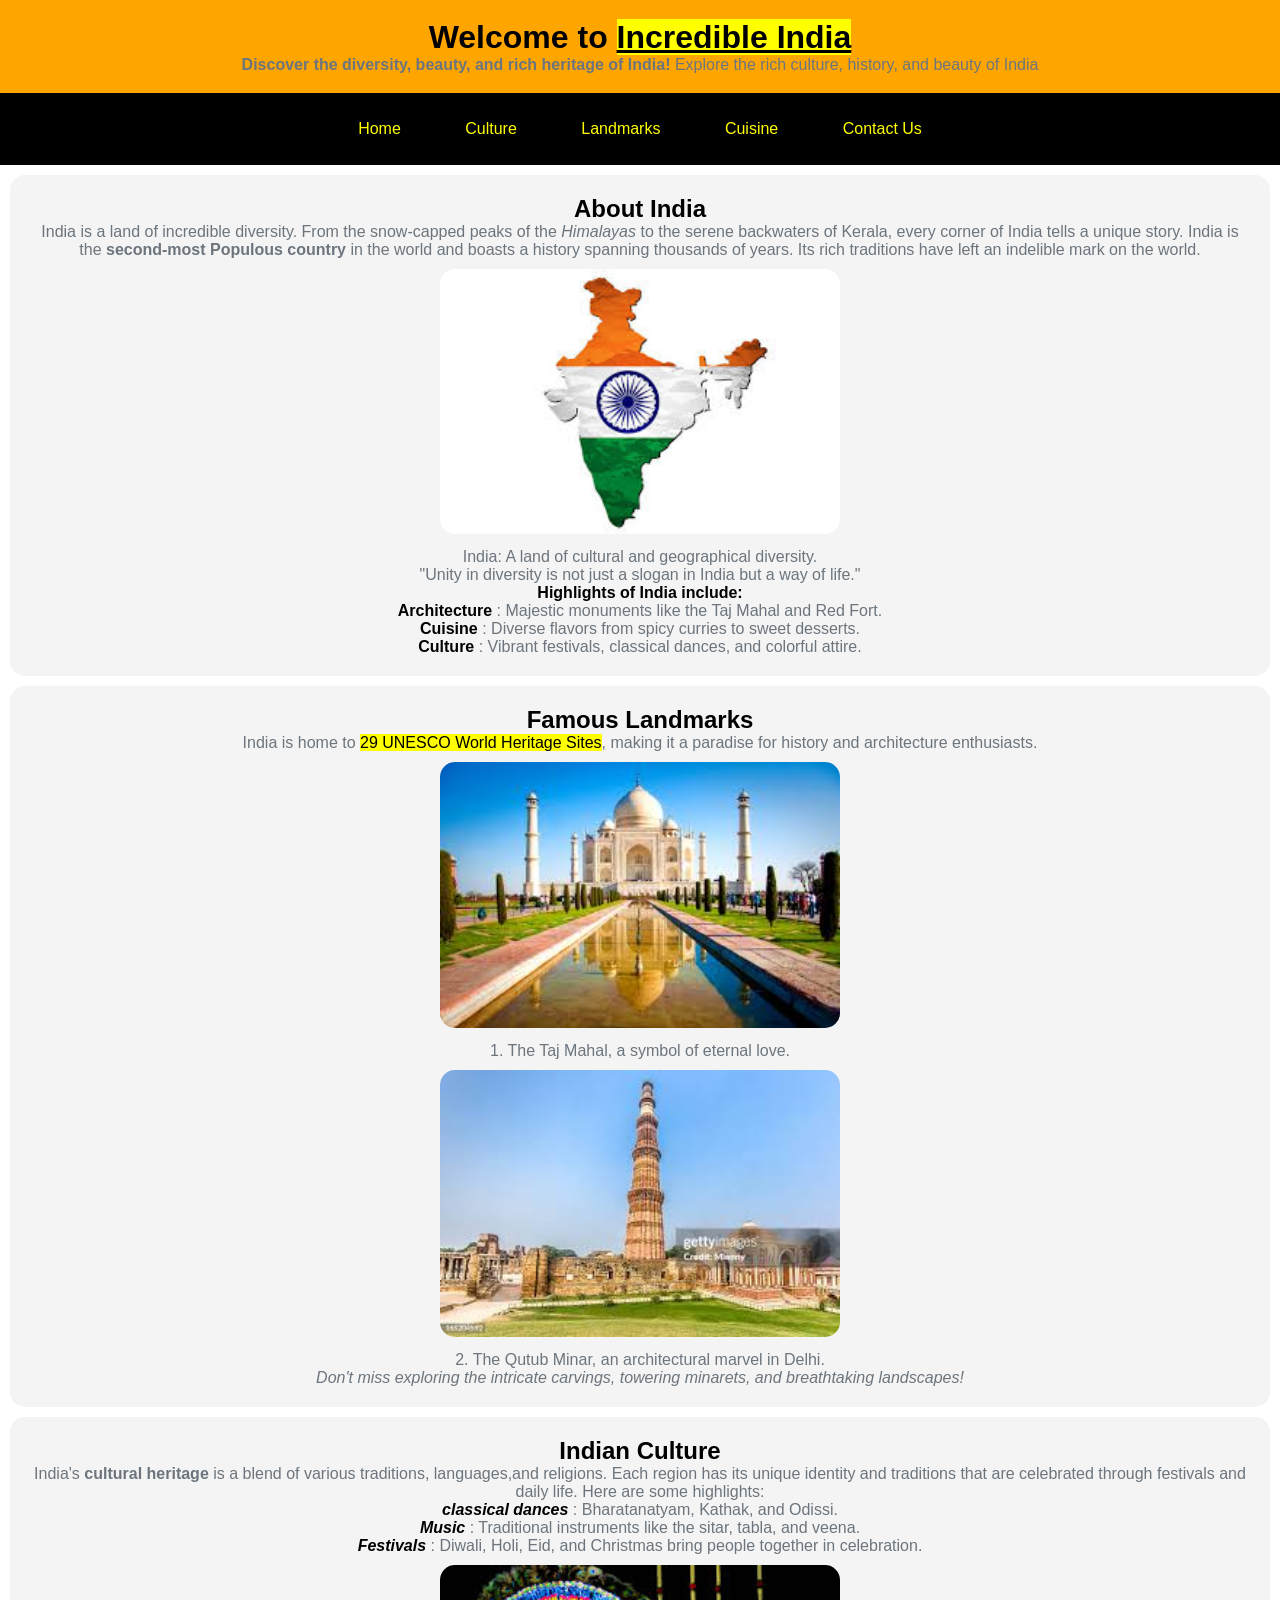
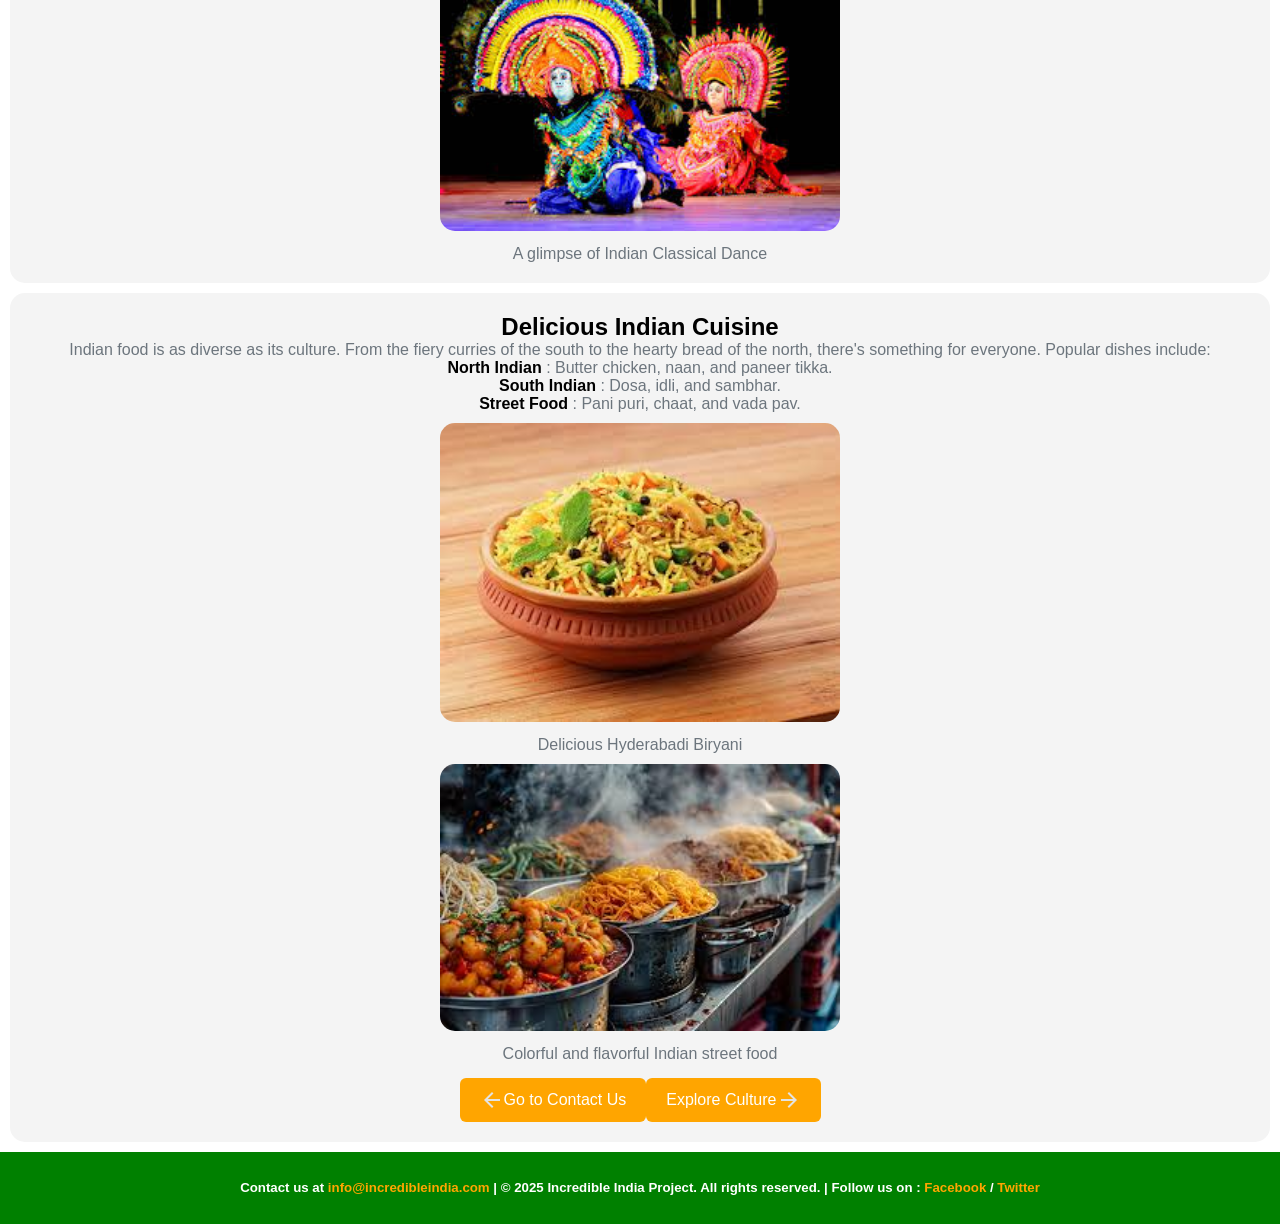
<file: index.html>
<!DOCTYPE html>
<html lang="en">

<head>
    <meta charset="UTF-8">
    <meta name="author" content="Vala Prashant">
    <meta name="viewport" content="width=device-width, initial-scale=1.0">
    <title>Incredible India</title>
    <link rel="stylesheet" href="index.css">
</head>

<body>
    <div class="container">
        <div class="header">
            <h1>Welcome to <u><mark>Incredible India</mark></u></h1>
            <p><b>Discover the diversity, beauty, and rich heritage of India!</b> Explore the rich culture, history, and
                beauty of India</p>
        </div>

        <div class="navigation-bar">
            <ul class="navigation-links">
                <li><a href="index.html">Home</a></li>
                <li><a href="Culture.html">Culture</a></li>
                <li><a href="Landmarks.html">Landmarks</a></li>
                <li><a href="Cuisine.html">Cuisine</a></li>
                <li><a href="ContackUs.html">Contact Us</a></li>
            </ul>
        </div>

        <div class="main-content">

            <div class="About-india">
                <h2>About India</h2>
                <p>India is a land of incredible diversity. From the snow-capped peaks of the <i>Himalayas</i> to the
                    serene backwaters of Kerala, every corner of India tells a unique story. India is the <b>second-most
                        Populous country</b> in the world and boasts a history spanning thousands of years. Its rich
                    traditions
                    have left an indelible mark on the world.</p>
                <div class="indian-map">
                    <img src="assets/images/india_map.jpg" alt="India Map">
                    <p>India: A land of cultural and geographical diversity.</p>
                    <p>"Unity in diversity is not just a slogan in India but a way of life."</p>
                </div>
                <div class="highlights">
                    <h4>Highlights of India include:</h4>
                    <ul>
                        <li><b>Architecture</b> : Majestic monuments like the Taj Mahal and Red Fort.</li>
                        <li><b>Cuisine</b> : Diverse flavors from spicy curries to sweet desserts.</li>
                        <li><b>Culture</b> : Vibrant festivals, classical dances, and colorful attire.</li>
                    </ul>
                </div>
            </div>


            <div class="famous-landmarks">
                <h2>Famous Landmarks</h2>
                <p>India is home to <mark>29 UNESCO World Heritage Sites</mark>, making it a paradise for history and
                    architecture enthusiasts.</p>
                <div class="taj-mahal">
                    <img src="assets/images/tajmahal.jpg" alt="Taj Mahal">
                    <p>1. The Taj Mahal, a symbol of eternal love.</p>
                </div>
                <div class="qutub-minar">
                    <img src="assets/images/qutubminar.jpg" alt="Qutub Minar">
                    <p>2. The Qutub Minar, an architectural marvel in Delhi.</p>
                </div>
                <p><i>Don't miss exploring the intricate carvings, towering minarets, and breathtaking landscapes!</i>
                </p>
            </div>

            <div class="Indian-Culture">
                <h2>Indian Culture</h2>
                <p>India's <b>cultural heritage</b> is a blend of various traditions, languages,and religions. Each
                    region has
                    its unique identity and traditions that are celebrated through festivals and daily life. Here are
                    some highlights:</p>
                <ul>
                    <li><i><b>classical dances</b></i> : Bharatanatyam, Kathak, and Odissi.</li>
                    <li><i><b>Music</b></i> : Traditional instruments like the sitar, tabla, and veena.</li>
                    <li><i><b>Festivals</b></i> : Diwali, Holi, Eid, and Christmas bring people together in celebration.</li>
                    </ul>
                    <div class="indian-dance">
                    <img src="assets/images/dance.jpg" alt="Indian classical Dance">
                    <p>A glimpse of Indian Classical Dance</p>
                    </div>
            </div>

            <div class="delicious-indian-cuisine">
                <h2>Delicious Indian Cuisine</h2>
                <p>Indian food is as diverse as its culture. From the fiery curries of the south to the hearty bread of
                    the north, there's something for everyone. Popular dishes include: </p>
                <ul>
                    <li><b>North Indian</b> : Butter chicken, naan, and paneer tikka.</li>
                    <li><b>South Indian</b> : Dosa, idli, and sambhar.</li>
                    <li><b>Street Food</b> : Pani puri, chaat, and vada pav.</li>
                </ul>
                <div class="biryani">
                    <img src="assets/images/biryani.jpg" alt="Hyderabadi Biryani">
                    <p>Delicious Hyderabadi Biryani</p>
                </div>
                <div class="Street-Food">
                    <img src="assets/images/street_food.jpg" alt="Indian Street Food">
                    <p>Colorful and flavorful Indian street food</p>
                </div>
                <div class="button">
                    <a href="ContackUs.html" class="btn">
                        <svg xmlns="http://www.w3.org/2000/svg" viewBox="0 -960 960 960">
                            <path d="m313-440 224 224-57 56-320-320 320-320 57 56-224 224h487v80H313Z" />
                        </svg>
                        Go to Contact Us
                    </a>

                    <a href="Culture.html" class="btn">
                        Explore Culture
                        <svg xmlns="http://www.w3.org/2000/svg" viewBox="0 -960 960 960">
                            <path d="M647-440H160v-80h487L423-744l57-56 320 320-320 320-57-56 224-224Z" />
                        </svg>
                    </a>
                </div>

            </div>
        </div>

        <div class="footer">
            <h5>Contact us at <a href="mailto:info@incredibleindia.com">info@incredibleindia.com</a> | © 2025 Incredible India Project. All rights
                reserved. | Follow us on : <a href="https://www.facebook.com/" rel="noopener">Facebook</a> / <a href="https://twitter.com/" rel="noopener">Twitter</a></h5>
        </div>

    </div>
</body>

</html>
</file>
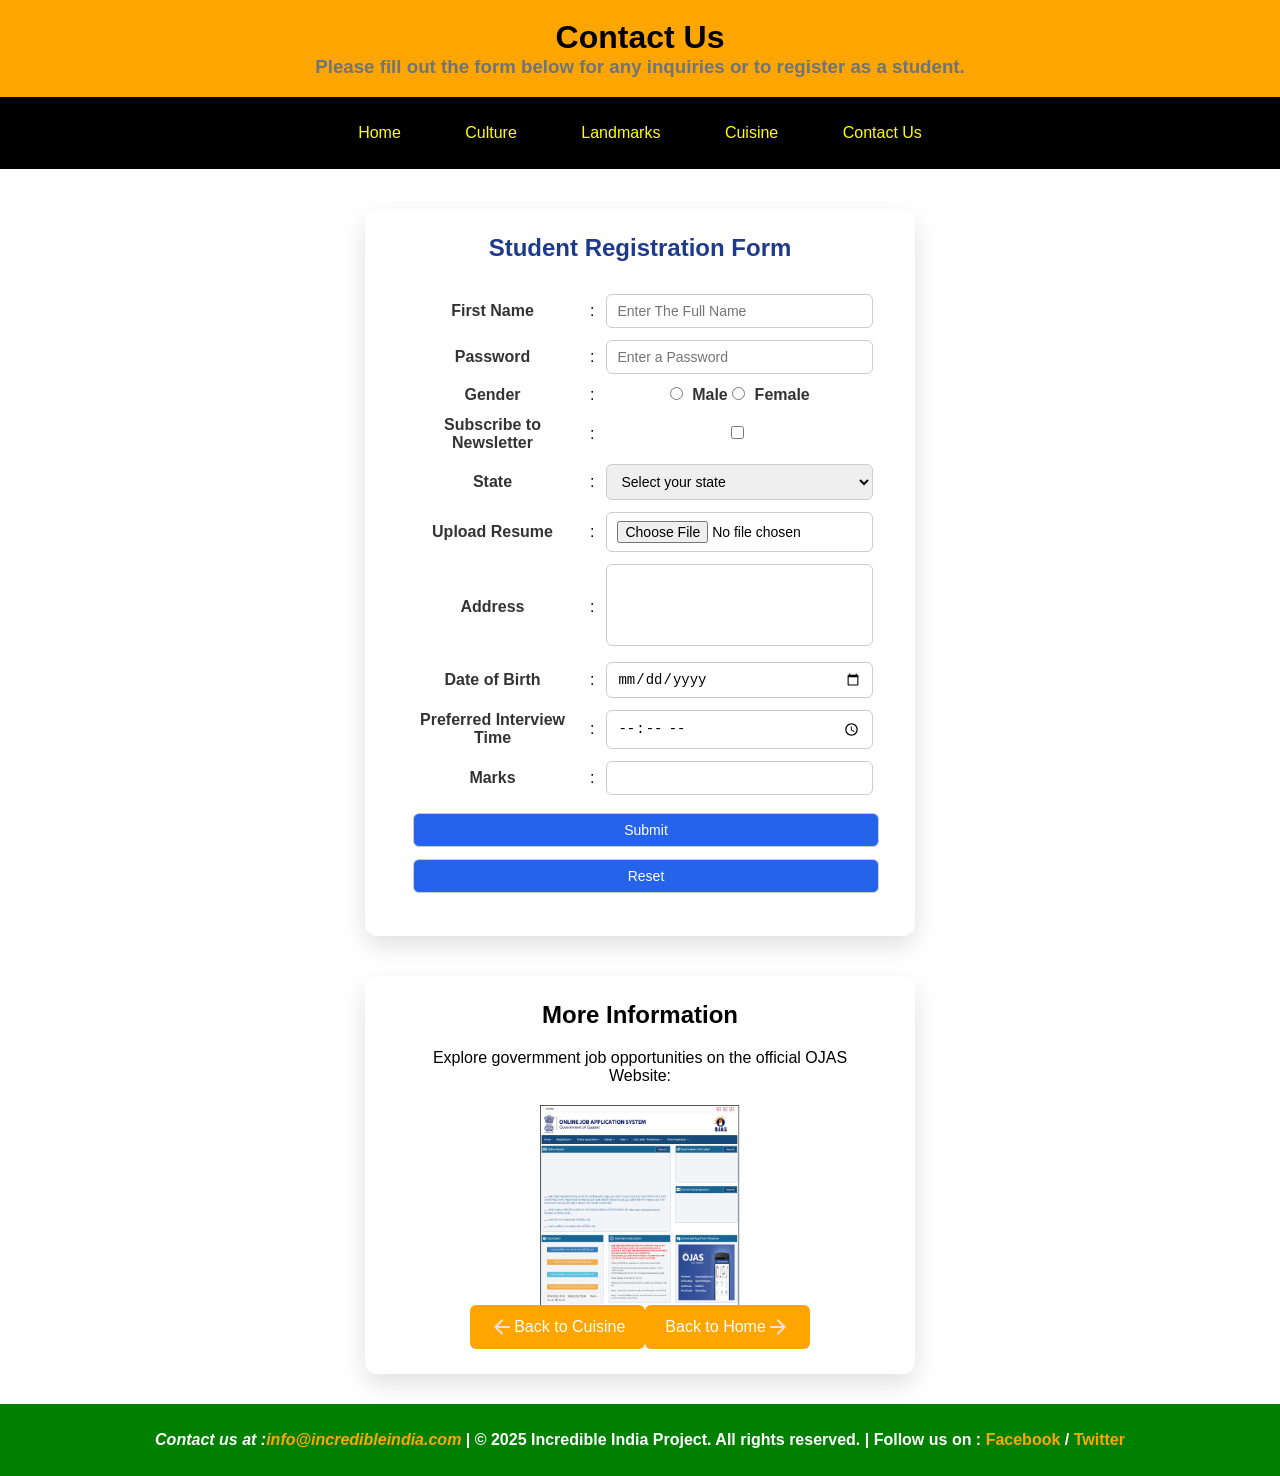
<file: ContackUs.html>
<!DOCTYPE html>
<html lang="en">

<head>
    <meta charset="UTF-8">
    <meta name="author" content="Vala Prashant">
    <meta name="viewport" content="width=device-width, initial-scale=1.0">
    <title>Student Registration Form</title>
    <link rel="stylesheet" href="ContackUs.css">
</head>

<body>
    <div class="container">

        <div class="header">
            <h1>Contact Us</h1>
            <h3>Please fill out the form below for any inquiries or to register as a student.</h3>
        </div>

        <div class="navigation-bar">
            <ul class="navigation-links">
                <li><a href="index.html">Home</a></li>
                <li><a href="Culture.html">Culture</a></li>
                <li><a href="Landmarks.html">Landmarks</a></li>
                <li><a href="Cuisine.html">Cuisine</a></li>
                <li><a href="ContackUs.html">Contact Us</a></li>
            </ul>
        </div>

        <div class="main-contente">

            <div class="student-registration">
                <h2>Student Registration Form</h2>
                <form action="ContackUs.html" method="post" enctype="multipart/form-data">
                    <table>
                        <tr>
                            <td>
                                <label for="first-name">First Name</label>
                            </td>
                            <td>:</td>
                            <td><input id="first-name" type="text" name="first_name" placeholder="Enter The Full Name" required></td>
                        </tr>
                        <tr>
                            <td>
                                <label for="password">Password</label>
                            </td>
                            <td>:</td>
                            <td><input id="password" type="password" name="password" placeholder="Enter a Password" required></td>
                        </tr>
                        <tr>
                            <td>
                                <span>Gender</span>
                            </td>
                            <td>:</td>
                            <td>
                                <label><input type="radio" name="gender" value="Male"> Male</label>
                                <label><input type="radio" name="gender" value="Female"> Female</label>
                            </td>
                        </tr>
                        <tr>
                            <td>
                                <label for="subscribe">Subscribe to Newsletter</label>
                            </td>
                            <td>:</td>
                            <td><input id="subscribe" type="checkbox" name="Subscribe"></td>
                        </tr>
                        <tr>
                            <td>
                                <label for="state">State</label>
                            </td>
                            <td>:</td>
                            <td>
                                <select name="state" id="state">
                                    <option value="">Select your state</option>
                                    <option value="Gujarat">Gujarat</option>
                                    <option value="Maharashtra">Maharashtra</option>
                                    <option value="Rajasthan">Rajasthan</option>
                                    <option value="Punjab">Punjab</option>
                                    <option value="Kerala">Kerala</option>
                                </select>
                            </td>
                        </tr>
                        <tr>
                            <td>
                                <label for="resume">Upload Resume</label>
                            </td>
                            <td>:</td>
                            <td><input id="resume" type="file" name="resume"></td>
                        </tr>
                        <tr>
                            <td>
                                <label for="address">Address</label>
                            </td>
                            <td>:</td>
                            <td>

                                <textarea id="address" name="address" rows="4"></textarea>

                            </td>
                        </tr>
                        <tr>
                            <td>
                                <label for="dob">Date of Birth</label>
                            </td>
                            <td>:</td>
                            <td><input id="dob" type="date" name="dob"></td>
                        </tr>
                        <tr>
                            <td>
                                <label for="interview-time">Preferred Interview Time</label>
                            </td>
                            <td>:</td>
                            <td><input id="interview-time" type="time" name="time"></td>
                        </tr>
                        <tr>
                            <td>
                                <label for="marks">Marks</label>
                            </td>
                            <td>:</td>
                            <td><input id="marks" type="number" name="marks" min="0" max="100"></td>
                        </tr>
                        <tr>
                            <td colspan="3">
                                <input type="submit" value="Submit" class="bettan">
                                <input type="reset" value="Reset" class="bettan">
                            </td>
                        </tr>
                    </table>
                </form>
            </div>

            <div class="more-information">
                <h2>More Information</h2>
                <p> Explore govermment job opportunities on the official OJAS Website:</p>
                <div class="scroll">
                    <img class="OJASWebsitePhoto" src="assets/images/webphoto.png" alt="OJAS Website" style="width: 200px;">
                </div>
                <div class="button">
                    <a href="Cuisine.html" class="btn">
                        <svg xmlns="http://www.w3.org/2000/svg" viewBox="0 -960 960 960">
                            <path d="m313-440 224 224-57 56-320-320 320-320 57 56-224 224h487v80H313Z" />
                        </svg>
                        Back to Cuisine
                    </a>

                    <a href="index.html" class="btn">
                        Back to Home
                        <svg xmlns="http://www.w3.org/2000/svg" viewBox="0 -960 960 960">
                            <path d="M647-440H160v-80h487L423-744l57-56 320 320-320 320-57-56 224-224Z" />
                        </svg>
                    </a>
                </div>
            </div>

        </div>

        <div class="footer">
            <p><i>Contact us at :<a href="mailto:info@incredibleindia.com">info@incredibleindia.com</a></i> | © 2025
                Incredible India Project. All rights reserved. | Follow us on : <a href="https://www.facebook.com/" rel="noopener">Facebook</a> / <a
                    href="https://twitter.com/" rel="noopener">Twitter</a></p>
        </div>

    </div>
</body>

</html>
</file>
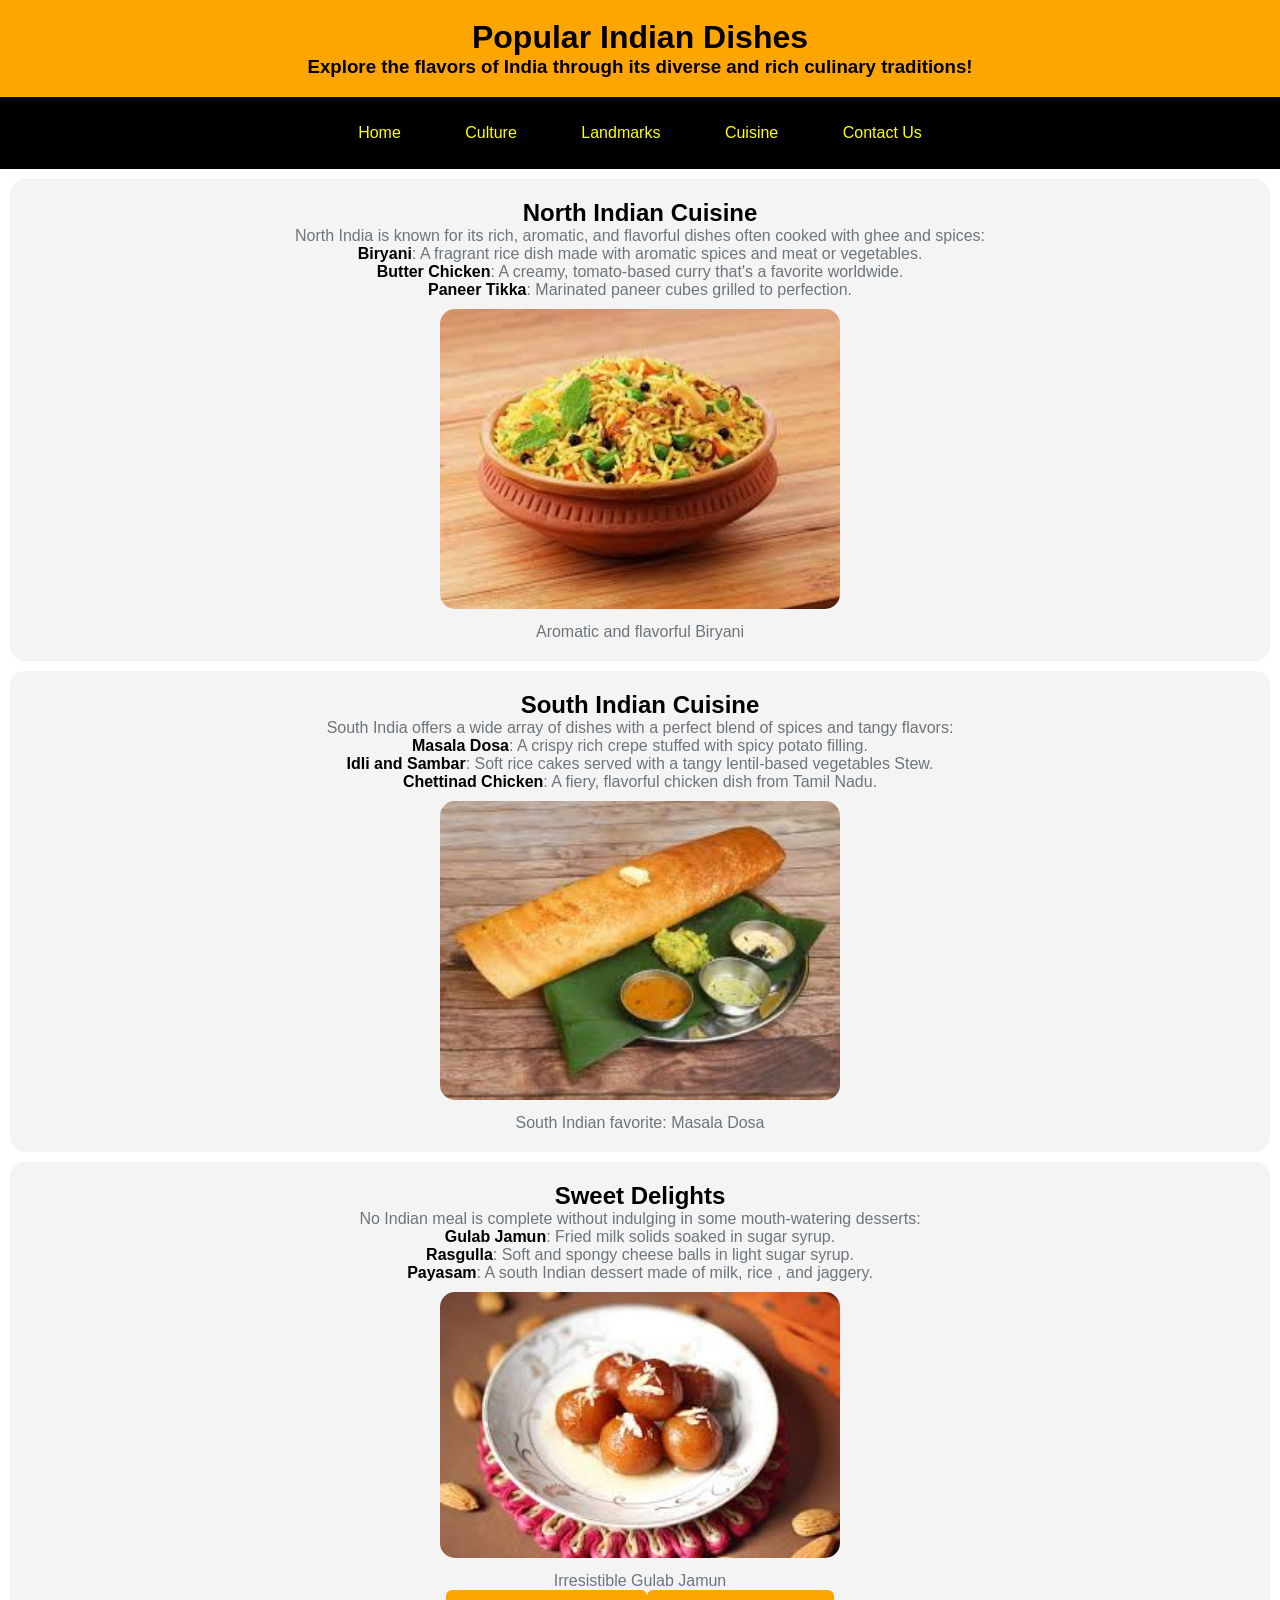
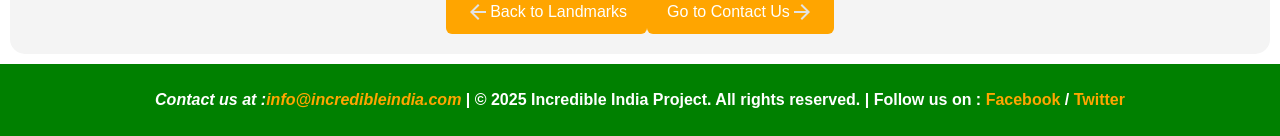
<file: Cuisine.html>
<!DOCTYPE html>
<html lang="en">

<head>
    <meta charset="UTF-8">
    <meta name="author" content="Vala Prashant">
    <meta name="viewport" content="width=device-width, initial-scale=1.0">
    <title>Popular Indian Dishes</title>
    <link rel="stylesheet" href="Cuisine.css">
</head>

<body>
    <div class="container">

        <div class="header">
            <h1>Popular Indian Dishes</h1>
            <h3>Explore the flavors of India through its diverse and rich culinary traditions!</h3>
        </div>

        <div class="navigation-bar">
            <ul class="navigation-links">
                <li><a href="index.html">Home</a></li>
                <li><a href="Culture.html">Culture</a></li>
                <li><a href="Landmarks.html">Landmarks</a></li>
                <li><a href="Cuisine.html">Cuisine</a></li>
                <li><a href="ContackUs.html">Contact Us</a></li>
            </ul>
        </div>

        <div class="north-indian">
            <h2>North Indian Cuisine</h2>
            <p>North India is known for its rich, aromatic, and flavorful dishes often cooked with ghee and spices: </p>
            <ul>
                <li><b>Biryani</b>: A fragrant rice dish made with aromatic spices and meat or vegetables.</li>
                <li><b>Butter Chicken</b>: A creamy, tomato-based curry that's a favorite worldwide.</li>
                <li><b>Paneer Tikka</b>: Marinated paneer cubes grilled to perfection.</li>
            </ul>
            <div class="biryani">
                <img src="assets/images/biryani.jpg" alt="Biryani">
                <p>Aromatic and flavorful Biryani</p>
            </div>
        </div>

        <div class="south-indian">
            <h2>South Indian Cuisine</h2>
            <p>South India offers a wide array of dishes with a perfect blend of spices and tangy flavors:</p>
            <ul>
                <li><b>Masala Dosa</b>: A crispy rich crepe stuffed with spicy potato filling.</li>
                <li><b>Idli and Sambar</b>: Soft rice cakes served with a tangy lentil-based vegetables Stew.</li>
                <li><b>Chettinad Chicken</b>: A fiery, flavorful chicken dish from Tamil Nadu.</li>
            </ul>
            <div class="masala-dosa">
                <img src="assets/images/dosa.jpg" alt="Masala Dosa">
                <p>South Indian favorite: Masala Dosa</p>
            </div>
        </div>

        <div class="sweet-delights">
            <h2>Sweet Delights</h2>
            <p>No Indian meal is complete without indulging in some mouth-watering desserts:</p>
            <ul>
                <li><b>Gulab Jamun</b>: Fried milk solids soaked in sugar syrup.</li>
                <li><b>Rasgulla</b>: Soft and spongy cheese balls in light sugar syrup.</li>
                <li><b>Payasam</b>: A south Indian dessert made of milk, rice , and jaggery.</li>
            </ul>
            <div class="gulab-jamun">
                <img src="assets/images/gulab_jamun.jpg" alt="Gulab Jamun">
                <p>Irresistible Gulab Jamun</p>
            </div>
            <div class="button">
                <a href="Landmarks.html" class="btn">
                    <svg xmlns="http://www.w3.org/2000/svg" viewBox="0 -960 960 960">
                        <path d="m313-440 224 224-57 56-320-320 320-320 57 56-224 224h487v80H313Z" />
                    </svg>
                    Back to Landmarks
                </a>

                <a href="ContackUs.html" class="btn">
                    Go to Contact Us
                    <svg xmlns="http://www.w3.org/2000/svg" viewBox="0 -960 960 960">
                        <path d="M647-440H160v-80h487L423-744l57-56 320 320-320 320-57-56 224-224Z" />
                    </svg>
                </a>
            </div>
        </div>

        <div class="footer">
            <p><i>Contact us at :<a href="mailto:info@incredibleindia.com">info@incredibleindia.com</a></i> | © 2025 Incredible India Project. All
                rights reserved. | Follow us on : <a href="https://www.facebook.com/" rel="noopener">Facebook</a> / <a href="https://twitter.com/" rel="noopener">Twitter</a></p>
        </div>

    </div>
</body>

</html>
</file>
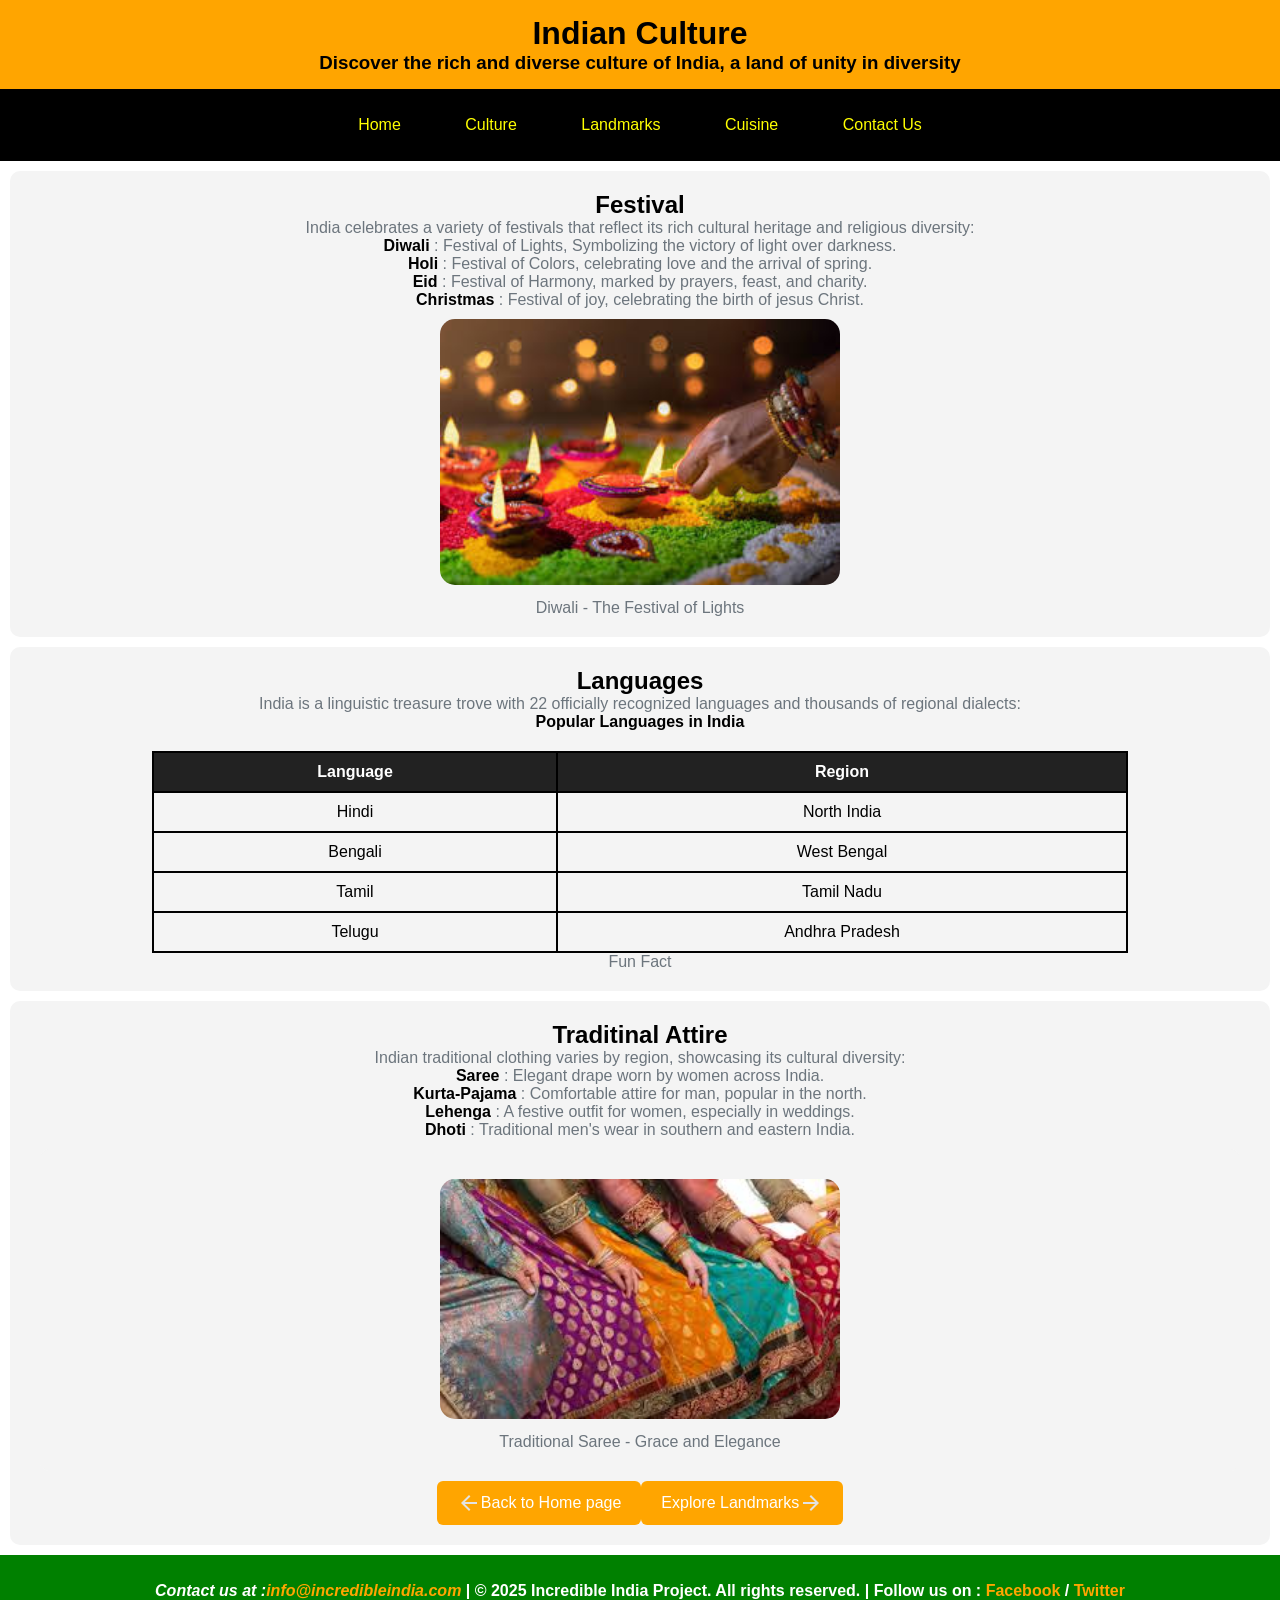
<file: Culture.html>
<!DOCTYPE html>
<html lang="en">

<head>
    <meta charset="UTF-8">
    <meta name="author" content="Vala Prashant">
    <meta name="viewport" content="width=device-width, initial-scale=1.0">
    <title>Indian Culture</title>
    <link rel="stylesheet" href="Culture.css">
</head>

<body>
    <div class="container">
        <div class="header">
            <h1>Indian Culture</h1>
            <h3>Discover the rich and diverse culture of India, a land of unity in diversity</h3>
        </div>

        <div class="navigation-bar">
            <ul class="navigation-links">
                <li><a href="index.html">Home</a></li>
                <li><a href="Culture.html">Culture</a></li>
                <li><a href="Landmarks.html">Landmarks</a></li>
                <li><a href="Cuisine.html">Cuisine</a></li>
                <li><a href="ContackUs.html">Contact Us</a></li>
            </ul>
        </div>

        <div class="main-content">

            <div class="festivals-celebrations">
                <h2>Festival</h2>
                <p>India celebrates a variety of festivals that reflect its rich cultural heritage and religious
                    diversity:</p>
                <ul>
                    <li><b>Diwali</b> : Festival of Lights, Symbolizing the victory of light over darkness.</li>
                    <li><b>Holi</b> : Festival of Colors, celebrating love and the arrival of spring.</li>
                    <li><b>Eid</b> : Festival of Harmony, marked by prayers, feast, and charity.</li>
                    <li><b>Christmas</b> : Festival of joy, celebrating the birth of jesus Christ.</li>
                </ul>
                <div class="diwali">
                    <img src="assets/images/diwali.jpg" alt="Diwali">
                    <p>Diwali - The Festival of Lights</p>
                </div>
            </div>

            <div class="languages-spoken">
                <h2>Languages</h2>
                <p>India is a linguistic treasure trove with 22 officially recognized languages and thousands of
                    regional dialects:</p>
                    <h4>Popular Languages in India</h4>
                <table>
                    <tr>
                        <th>Language</th>
                        <th>Region</th>
                    </tr>
                    <tr>
                        <td>Hindi</td>
                        <td>North India</td>
                    </tr>
                    <tr>
                        <td>Bengali</td>
                        <td>West Bengal</td>
                    </tr>
                    <tr>
                        <td>Tamil</td>
                        <td>Tamil Nadu</td>
                    </tr>
                    <tr>
                        <td>Telugu</td>
                        <td>Andhra Pradesh</td>
                    </tr>
                </table>
                <p>Fun Fact</p>
            </div>

            <div class="traditional-attire">
                <h2>Traditinal Attire</h2>
                <p>Indian traditional clothing varies by region, showcasing its cultural diversity:</p>
                <ul>
                    <li><b>Saree</b> : Elegant drape worn by women across India.</li>
                    <li><b>Kurta-Pajama</b> : Comfortable attire for man, popular in the north.</li>
                    <li><b>Lehenga</b> : A festive outfit for women, especially in weddings.</li>
                    <li><b>Dhoti</b> : Traditional men's wear in southern and eastern India.</li>
                </ul>
                <div class="traditional-saree">
                    <img src="assets/images/saree.jpg" alt="Traditional-saree">
                    <p>Traditional Saree - Grace and Elegance</p>
                </div>
                <div class="button">
                    <a href="index.html" class="btn">
                        <svg xmlns="http://www.w3.org/2000/svg" viewBox="0 -960 960 960">
                            <path d="m313-440 224 224-57 56-320-320 320-320 57 56-224 224h487v80H313Z" />
                        </svg>
                        Back to Home page
                    </a>

                    <a href="Landmarks.html" class="btn">
                        Explore Landmarks
                        <svg xmlns="http://www.w3.org/2000/svg" viewBox="0 -960 960 960">
                            <path d="M647-440H160v-80h487L423-744l57-56 320 320-320 320-57-56 224-224Z" />
                        </svg>
                    </a>
                </div>
            </div>
        </div>

        <div class="footer">
            <p><i>Contact us at :<a href="mailto:info@incredibleindia.com">info@incredibleindia.com</a></i> | © 2025 Incredible India Project. All
                rights reserved. | Follow us on : <a href="https://www.facebook.com/" rel="noopener">Facebook</a> / <a href="https://twitter.com/" rel="noopener">Twitter</a></p>
        </div>
    </div>
</body>

</html>
</file>
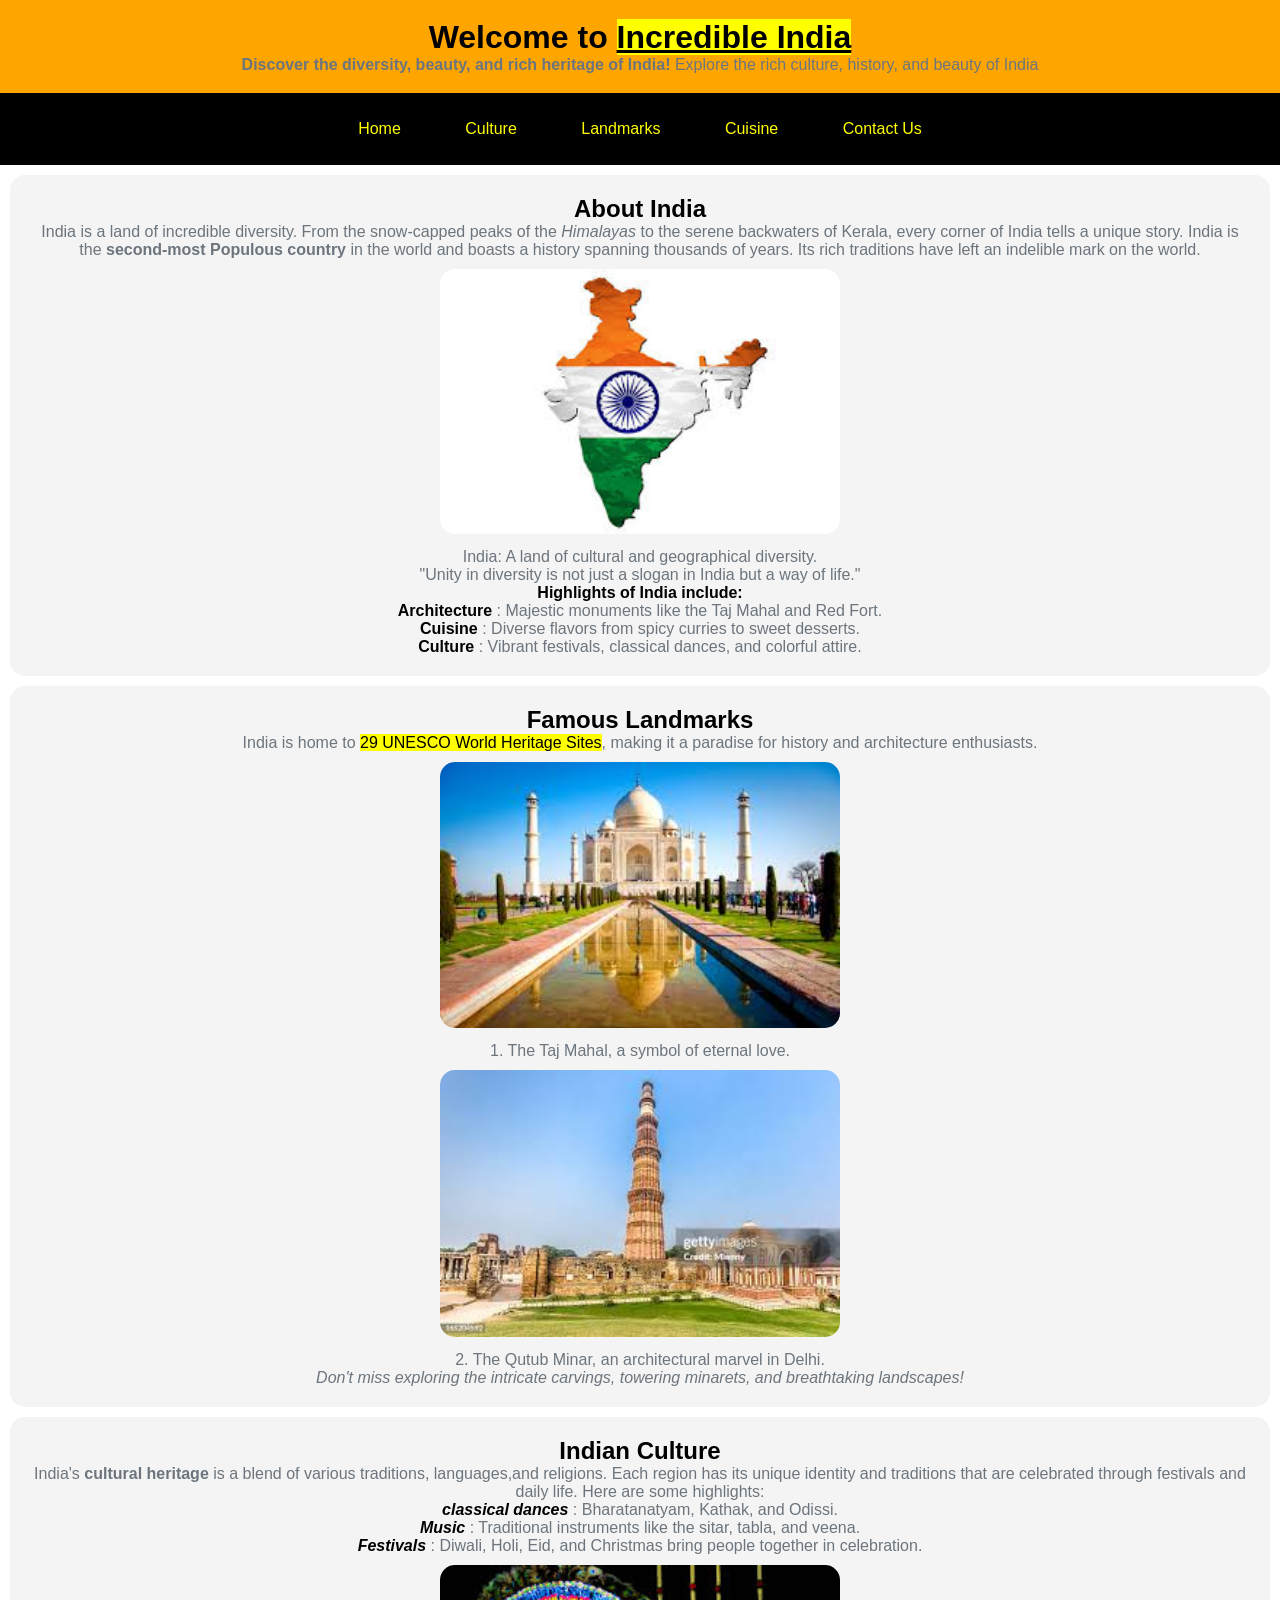
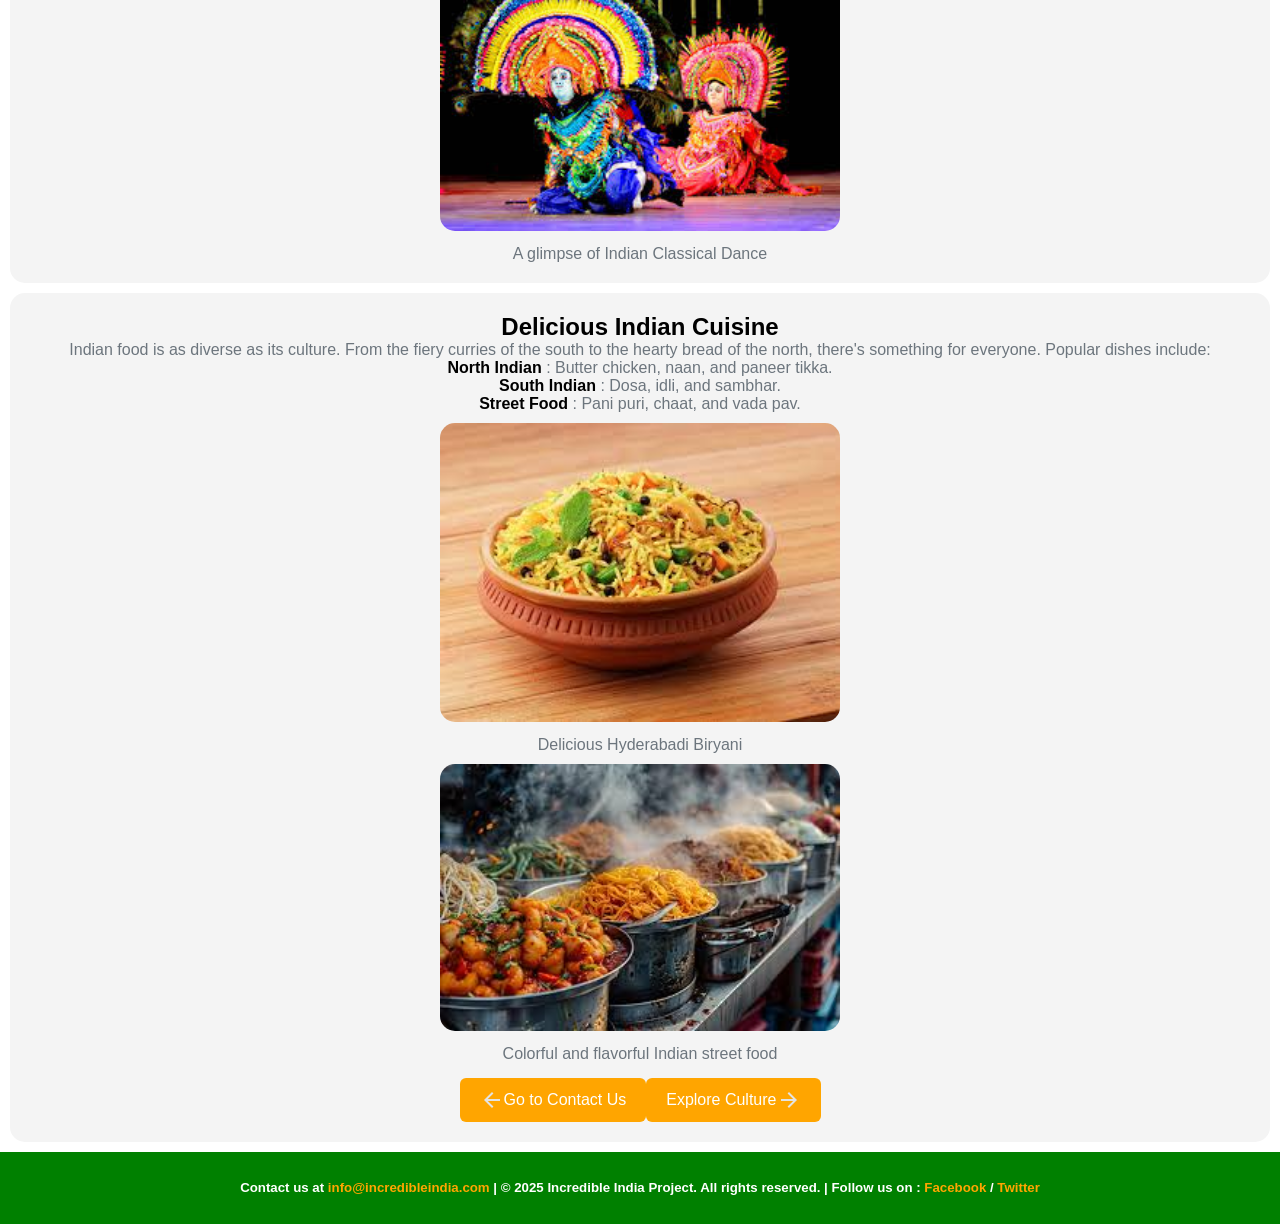
<file: Home.html>
<!DOCTYPE html>
<html lang="en">

<head>
    <meta charset="UTF-8">
    <meta name="author" content="Vala Prashant">
    <meta name="viewport" content="width=device-width, initial-scale=1.0">
    <title>Incredible India</title>
    <link rel="stylesheet" href="Home.css">
</head>

<body>
    <div class="container">
        <div class="header">
            <h1>Welcome to <u><mark>Incredible India</mark></u></h1>
            <p><b>Discover the diversity, beauty, and rich heritage of India!</b> Explore the rich culture, history, and
                beauty of India</p>
        </div>

        <div class="navigation-bar">
            <ul class="navigation-links">
                <li><a href="Home.html">Home</a></li>
                <li><a href="Culture.html">Culture</a></li>
                <li><a href="Landmarks.html">Landmarks</a></li>
                <li><a href="Cuisine.html">Cuisine</a></li>
                <li><a href="ContackUs.html">Contact Us</a></li>
            </ul>
        </div>

        <div class="main-content">

            <div class="About-india">
                <h2>About India</h2>
                <p>India is a land of incredible diversity. From the snow-capped peaks of the <i>Himalayas</i> to the
                    serene backwaters of Kerala, every corner of India tells a unique story. India is the <b>second-most
                        Populous country</b> in the world and boasts a history spanning thousands of years. Its rich
                    traditions
                    have left an indelible mark on the world.</p>
                <div class="indian-map">
                    <img src="assets/images/india_map.jpg" alt="India Map">
                    <p>India: A land of cultural and geographical diversity.</p>
                    <p>"Unity in diversity is not just a slogan in India but a way of life."</p>
                </div>
                <div class="highlights">
                    <h4>Highlights of India include:</h4>
                    <ul>
                        <li><b>Architecture</b> : Majestic monuments like the Taj Mahal and Red Fort.</li>
                        <li><b>Cuisine</b> : Diverse flavors from spicy curries to sweet desserts.</li>
                        <li><b>Culture</b> : Vibrant festivals, classical dances, and colorful attire.</li>
                    </ul>
                </div>
            </div>


            <div class="famous-landmarks">
                <h2>Famous Landmarks</h2>
                <p>India is home to <mark>29 UNESCO World Heritage Sites</mark>, making it a paradise for history and
                    architecture enthusiasts.</p>
                <div class="taj-mahal">
                    <img src="assets/images/tajmahal.jpg" alt="Taj Mahal">
                    <p>1. The Taj Mahal, a symbol of eternal love.</p>
                </div>
                <div class="qutub-minar">
                    <img src="assets/images/qutubminar.jpg" alt="Qutub Minar">
                    <p>2. The Qutub Minar, an architectural marvel in Delhi.</p>
                </div>
                <p><i>Don't miss exploring the intricate carvings, towering minarets, and breathtaking landscapes!</i>
                </p>
            </div>

            <div class="Indian-Culture">
                <h2>Indian Culture</h2>
                <p>India's <b>cultural heritage</b> is a blend of various traditions, languages,and religions. Each
                    region has
                    its unique identity and traditions that are celebrated through festivals and daily life. Here are
                    some highlights:</p>
                <ul>
                    <li><i><b>classical dances</b></i> : Bharatanatyam, Kathak, and Odissi.</li>
                    <li><i><b>Music</b></i> : Traditional instruments like the sitar, tabla, and veena.</li>
                    <li><i><b>Festivals</b></i> : Diwali, Holi, Eid, and Christmas bring people together in celebration.</li>
                    </ul>
                    <div class="indian-dance">
                    <img src="assets/images/dance.jpg" alt="Indian classical Dance">
                    <p>A glimpse of Indian Classical Dance</p>
                    </div>
            </div>

            <div class="delicious-indian-cuisine">
                <h2>Delicious Indian Cuisine</h2>
                <p>Indian food is as diverse as its culture. From the fiery curries of the south to the hearty bread of
                    the north, there's something for everyone. Popular dishes include: </p>
                <ul>
                    <li><b>North Indian</b> : Butter chicken, naan, and paneer tikka.</li>
                    <li><b>South Indian</b> : Dosa, idli, and sambhar.</li>
                    <li><b>Street Food</b> : Pani puri, chaat, and vada pav.</li>
                </ul>
                <div class="biryani">
                    <img src="assets/images/biryani.jpg" alt="Hyderabadi Biryani">
                    <p>Delicious Hyderabadi Biryani</p>
                </div>
                <div class="Street-Food">
                    <img src="assets/images/street_food.jpg" alt="Indian Street Food">
                    <p>Colorful and flavorful Indian street food</p>
                </div>
                <div class="button">
                    <a href="ContackUs.html" class="btn">
                        <svg xmlns="http://www.w3.org/2000/svg" viewBox="0 -960 960 960">
                            <path d="m313-440 224 224-57 56-320-320 320-320 57 56-224 224h487v80H313Z" />
                        </svg>
                        Go to Contact Us
                    </a>

                    <a href="Culture.html" class="btn">
                        Explore Culture
                        <svg xmlns="http://www.w3.org/2000/svg" viewBox="0 -960 960 960">
                            <path d="M647-440H160v-80h487L423-744l57-56 320 320-320 320-57-56 224-224Z" />
                        </svg>
                    </a>
                </div>

            </div>
        </div>

        <div class="footer">
            <h5>Contact us at <a href="mailto:info@incredibleindia.com">info@incredibleindia.com</a> | © 2025 Incredible India Project. All rights
                reserved. | Follow us on : <a href="https://www.facebook.com/" rel="noopener">Facebook</a> / <a href="https://twitter.com/" rel="noopener">Twitter</a></h5>
        </div>

    </div>
</body>

</html>
</file>
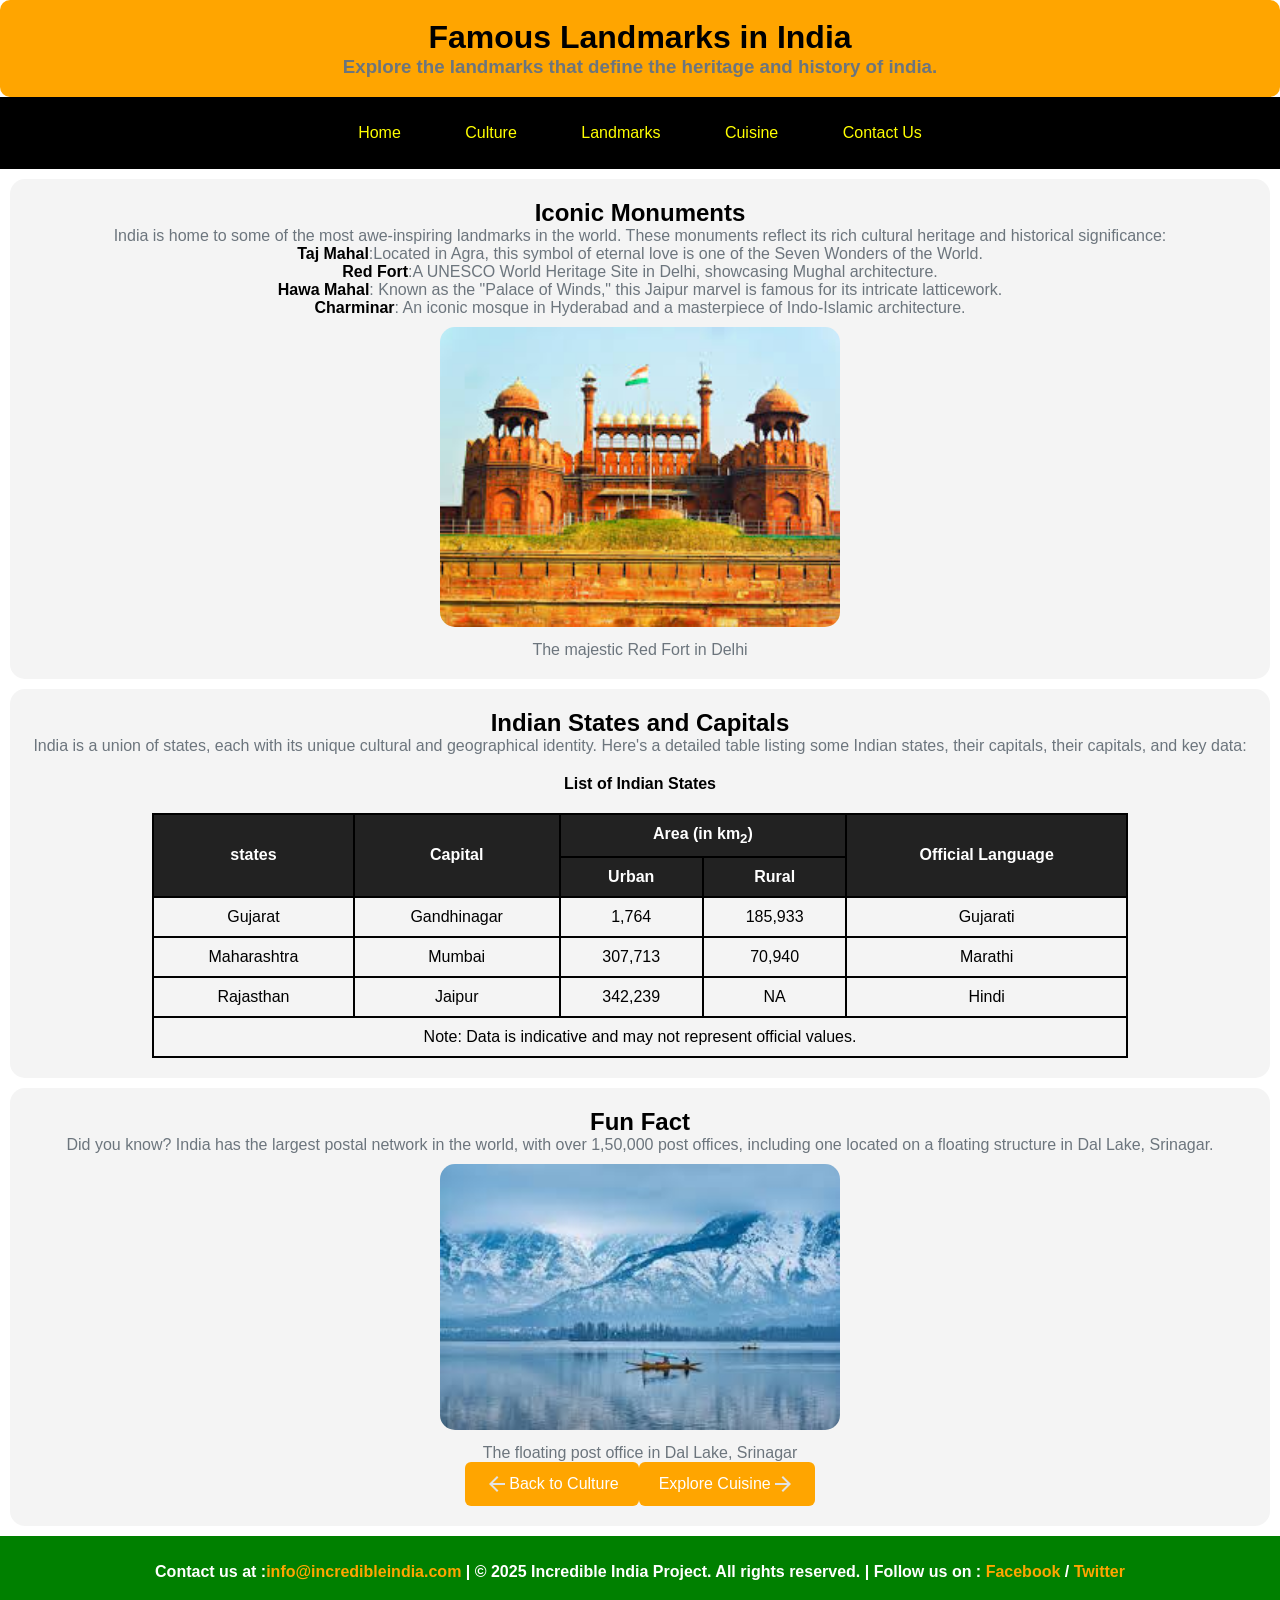
<file: Landmarks.html>
<!DOCTYPE html>
<html lang="en">

<head>
    <meta charset="UTF-8">
    <meta name="author" content="Vala Prashant">
    <meta name="viewport" content="width=device-width, initial-scale=1.0">
    <title>Famous Landmarks</title>
    <link rel="stylesheet" href="Landmarks.css">
</head>

<body>
    <div class="container">

        <div class="header">
            <h1>Famous Landmarks in India</h1>
            <h3>Explore the landmarks that define the heritage and history of india.</h3>
        </div>

        <div class="navigation-bar">
            <ul class="navigation-links">
                <li><a href="index.html">Home</a></li>
                <li><a href="Culture.html">Culture</a></li>
                <li><a href="Landmarks.html">Landmarks</a></li>
                <li><a href="Cuisine.html">Cuisine</a></li>
                <li><a href="ContackUs.html">Contact Us</a></li>
            </ul>
        </div>

        <div class="main-content">

            <div class="iconic-monuments">
                <h2>Iconic Monuments</h2>
                <p>India is home to some of the most awe-inspiring landmarks in the world. These monuments reflect its
                    rich cultural heritage and historical significance:</p>
                <ul>
                    <li><b>Taj Mahal</b>:Located in Agra, this symbol of eternal love is one of the Seven Wonders of the
                        World.</li>
                    <li><b>Red Fort</b>:A UNESCO World Heritage Site in Delhi, showcasing Mughal architecture.</li>
                    <li><b>Hawa Mahal</b>: Known as the "Palace of Winds," this Jaipur marvel is famous for its
                        intricate latticework.</li>
                    <li><b>Charminar</b>: An iconic mosque in Hyderabad and a masterpiece of Indo-Islamic architecture.
                    </li>
                </ul>
                <div class="red-fort">
                    <img src="assets/images/redfort.jpg" alt="Red Fort in Delhi">
                    <p>The majestic Red Fort in Delhi</p>
                </div>
            </div>

            <div class="states-and-capitals">
                <h2>Indian States and Capitals</h2>
                <p>India is a union of states, each with its unique cultural and geographical identity. Here's a detailed
                    table listing some Indian states, their capitals, their capitals, and key data:</p>
                    <h4>List of Indian States</h4>
                <table>
                    <tr>
                        <th rowspan="2">states</th>
                        <th rowspan="2">Capital</th>
                        <th colspan="2">Area (in km<sub>2</sub>)</th>
                        <th rowspan="2">Official Language</th>
                    </tr>
                    <tr>
                        <th>Urban</th>
                        <th>Rural</th>
                    </tr>
                    <tr>
                        <td>Gujarat</td>
                        <td>Gandhinagar</td>
                        <td>1,764</td>
                        <td>185,933</td>
                        <td>Gujarati</td>
                    </tr>
                    <tr>
                        <td>Maharashtra</td>
                        <td>Mumbai</td>
                        <td>307,713</td>
                        <td>70,940</td>
                        <td>Marathi</td>
                    </tr>
                    <tr>
                        <td>Rajasthan</td>
                        <td>Jaipur</td>
                        <td>342,239</td>
                        <td>NA</td>
                        <td>Hindi</td>
                    </tr>
                    <tr>
                        <td colspan="5">Note: Data is indicative and may not represent official values.</td>
                    </tr>
                </table>
            </div>

            <div class="fun-facts">
                <h2>Fun Fact</h2>
                <p>Did you know? India has the largest postal network in the world, with over 1,50,000 post offices,
                    including one located on a floating structure in Dal Lake, Srinagar.</p>
                <div class="Lake">
                    <img src="assets/images/dal_lake.jpg" alt="Dal Lake, Srinagar">
                    <p>The floating post office in Dal Lake, Srinagar</p>
                </div>
                <div class="button">
                    <a href="Culture.html" class="btn">
                        <svg xmlns="http://www.w3.org/2000/svg" viewBox="0 -960 960 960">
                            <path d="m313-440 224 224-57 56-320-320 320-320 57 56-224 224h487v80H313Z" />
                        </svg>
                        Back to Culture
                    </a>

                    <a href="Cuisine.html" class="btn">
                        Explore Cuisine
                        <svg xmlns="http://www.w3.org/2000/svg" viewBox="0 -960 960 960">
                            <path d="M647-440H160v-80h487L423-744l57-56 320 320-320 320-57-56 224-224Z" />
                        </svg>
                    </a>
                </div>
            </div>

        </div>

        <div class="footer">
            <p>Contact us at :<a href="mailto:info@incredibleindia.com">info@incredibleindia.com</a> | © 2025 Incredible India Project. All rights
                reserved. | Follow us on : <a href="https://www.facebook.com/" rel="noopener">Facebook</a> / <a href="https://twitter.com/" rel="noopener">Twitter</a></p>
        </div>

    </div>
</body>

</html>
</file>
<file: index.css>
* {
    margin: 0;
    padding: 0;
    box-sizing: border-box;
}

.container {
    width: 100%;
    font-family: Arial, sans-serif;
    background: white;
}

p,
li {
    color: #6c757d;
}
li b{
    color: black;
}

.header {
    height: 10%;
    width: 100%;
    background-color: orange;
    text-align: center;
    padding: calc(10px + 1vh);
}

.navigation-bar {
    height: 8vh;
    width: 100%;
    background-color: black;
    color: yellow;
    display: flex;
    justify-content: space-around;
    align-items: center;
    position: sticky;
    top: 0;
    z-index: 100;
}

.navigation-links li,
.navigation-links a {
    list-style: none;
    text-decoration: none;
    color: yellow;
    display: inline;
    margin: 15px;
}

li {
    list-style: none;
    text-decoration: none;
}

.About-india,
.famous-landmarks,
.Indian-Culture,
.delicious-indian-cuisine {
    background: #f4f4f4;
    margin: 10px;
    padding: 20px;
    text-align: center;
    border-radius: 15px;
}

.Street-Food p {
    margin-bottom: 15px;

}

img {
    width: 400px;
    max-width: 100%;
    border-radius: 15px;
    margin: 10px;
    transition: transform 0.3s;
}

img:hover {
    transform: scale(1.05);
}

.button {
    display: flex;
    justify-content: center;
}

.btn {
    display: flex;
    align-items: center;
    background-color: orange;
    border: none;
    color: white;
    padding: 10px 20px;
    text-decoration: none;
    border-radius: 6px;
    font-size: 16px;
}

.btn svg {
    width: 24px;
    height: 24px;
    fill: #e3e3e3;
}

.btn:hover {
    background: #444;
}

.footer {
    height: 8vh;
    width: 100%;
    display: flex;
    align-items: center;
    justify-content: center;
    background-color: green;
    color: white;
}

.footer p{
    color: white;
    text-decoration: none;
    font-weight: bold;
}
.footer a {
    color: orange;
    text-decoration: none;
    font-weight: bold;
}

@media (prefers-reduced-motion: reduce) {
    img {
        transition: none;
    }
}
</file>
<file: ContackUs.css>
* {
    margin: 0;
    padding: 0;
    box-sizing: border-box;
}

body {
    background: #eef2ff;
    font-family: Arial, sans-serif;
}

.container {
    width: 100%;
    font-family: Arial, sans-serif;
    background: white;
}

.header {
    height: 10%;
    width: 100%;
    background-color: orange;
    text-align: center;
    padding: calc(10px + 1vh);
}
h3{
     color: #6c757d;
}
.navigation-bar {
    height: 8vh;
    width: 100%;
    background-color: black;
    color: yellow;
    display: flex;
    justify-content: space-around;
    align-items: center;
    position: sticky;
    top: 0;
    z-index: 100;
}

.navigation-links li,
.navigation-links a {
    list-style: none;
    text-decoration: none;
    color: yellow;
    display: inline;
    margin: 15px;
}

li {
    list-style: none;
    text-decoration: none;
}

.student-registration,
.more-information {
    background: #f4f4f4;
    margin: 10px;
    padding: 20px;
    text-align: center;
    border-radius: 15px;
}


.student-registration {
    width: min(550px, calc(100% - 20px));
    margin: 40px auto;
    background: #ffffff;
    padding: 25px 30px;
    border-radius: 12px;
    box-shadow: 0 10px 25px rgba(0, 0, 0, 0.12);
}

.student-registration h2 {
    text-align: center;
    margin-bottom: 20px;
    color: #1e3a8a;
}

.student-registration table {
    width: 100%;
    border-collapse: separate;
    border-spacing: 12px;
}

.student-registration td p,
.student-registration td label,
.student-registration td span {
    margin: 0;
    font-weight: 600;
    color: #333;
}

.student-registration td[colspan="3"] {
    text-align: center;
}


.student-registration input,
.student-registration select,
.student-registration textarea {
    width: 100%;
    padding: 8px 10px;
    font-size: 14px;
    border: 1px solid #ccc;
    border-radius: 6px;
}

.student-registration input[type="radio"],
.student-registration input[type="checkbox"] {
    width: auto;
    margin-right: 5px;
}

.student-registration textarea {
    resize: none;
}

.student-registration input:focus,
.student-registration select:focus,
.student-registration textarea:focus {
    outline: none;
    border-color: #2563eb;
}

.bettan {
    padding: 9px 22px;
    margin: 6px;
    border: none;
    border-radius: 6px;
    background: #2563eb;
    color: white;
    font-size: 14px;
    cursor: pointer;
    transition: 0.3s;
}

.bettan:hover {
    background: #1e40af;
}

.more-information {
    display: flex;
    flex-direction: column;
    align-items: center;
    width: min(550px, calc(100% - 20px));
    margin: 30px auto;
    background: #ffffff;
    padding: 25px 30px;
    border-radius: 12px;
    box-shadow: 0 10px 25px rgba(0, 0, 0, 0.12);
}

.more-information p {
    text-align: center;
    margin: 20px;
}

.scroll {
    height: 200px;
    width: 20vw;
    overflow-y: scroll;
}

.button {
    display: flex;
    justify-content: center;
}

.btn {
    display: flex;
    align-items: center;
    background-color: orange;
    border: none;
    color: white;
    padding: 10px 20px;
    text-decoration: none;
    border-radius: 6px;
    font-size: 16px;
}

.btn svg {
    width: 24px;
    height: 24px;
    fill: #e3e3e3;
}

.btn:hover {
    background: #444;
}

.footer {
    height: 8vh;
    width: 100%;
    display: flex;
    align-items: center;
    justify-content: center;
    background-color: green;
    color: white;
}

.footer p {
    color: white;
    text-decoration: none;
    font-weight: bold;
}

.footer a {
    color: orange;
    text-decoration: none;
    font-weight: bold;
}

@media (max-width: 600px) {
    .navigation-links {
        display: flex;
        flex-wrap: wrap;
        justify-content: center;
        gap: 4px;
    }

    .navigation-links a {
        margin: 6px;
    }

    .navigation-bar {
        height: auto;
        min-height: 8vh;
        padding: 8px;
    }

    .student-registration,
    .more-information {
        padding: 20px 10px;
    }

    .student-registration table {
        border-spacing: 6px;
    }

    .student-registration td {
        overflow-wrap: anywhere;
    }

    .button {
        flex-wrap: wrap;
        gap: 8px;
    }
}
</file>
<file: Cuisine.css>
* {
    margin: 0;
    padding: 0;
    box-sizing: border-box;
}

.container {
    width: 100%;
    font-family: Arial, sans-serif;
    background: white;
}

p,
li {
    color: #6c757d;
}
li b{
    color: black;
}
.header {
    height: 10%;
    width: 100%;
    background-color: orange;
    text-align: center;
    padding: calc(10px + 1vh);
}

.navigation-bar {
    height: 8vh;
    width: 100%;
    background-color: black;
    color: yellow;
    display: flex;
    justify-content: space-around;
    align-items: center;
    position: sticky;
    top: 0;
    z-index: 100;
}

.navigation-links li,
.navigation-links a {
    list-style: none;
    text-decoration: none;
    color: yellow;
    display: inline;
    margin: 15px;
}

li {
    list-style: none;
    text-decoration: none;
}

.north-indian,
.south-indian,
.sweet-delights {
    background: #f4f4f4;
    margin: 10px;
    padding: 20px;
    text-align: center;
    border-radius: 15px;
}

img {
    width: 400px;
    max-width: 100%;
    border-radius: 15px;
    margin: 10px;
    transition: transform 0.3s;
}

img:hover {
    transform: scale(1.05);
}

.button {
    display: flex;
    justify-content: center;
}

.btn {
    display: flex;
    align-items: center;
    background-color: orange;
    border: none;
    color: white;
    padding: 10px 20px;
    text-decoration: none;
    border-radius: 6px;
    font-size: 16px;
}

.btn svg {
    width: 24px;
    height: 24px;
    fill: #e3e3e3;
}

.btn:hover {
    background: #444;
}

.footer {
    height: 8vh;
    width: 100%;
    display: flex;
    align-items: center;
    justify-content: center;
    background-color: green;
    color: white;
}

.footer p{
    color: white;
    text-decoration: none;
    font-weight: bold;
}
.footer a {
    color: orange;
    text-decoration: none;
    font-weight: bold;
}

@media (prefers-reduced-motion: reduce) {
    img {
        transition: none;
    }
}
</file>
<file: Culture.css>
* {
    margin: 0;
    padding: 0;
    box-sizing: border-box;
}

.container {
    width: 100%;
    font-family: Arial, sans-serif;
    background: white;
}

p,
li {
    color: #6c757d;
}

li b {
    color: black;
}

.header {
    height: 10%;
    width: 100%;
    background-color: orange;
    text-align: center;
    padding: 15px;
}

.navigation-bar {
    height: 8vh;
    width: 100%;
    background-color: black;
    color: yellow;
    display: flex;
    justify-content: space-around;
    align-items: center;
    position: sticky;
    top: 0;
    z-index: 100;
}

.navigation-links li,
.navigation-links a {
    list-style: none;
    text-decoration: none;
    color: yellow;
    display: inline;
    margin: 15px;
}

li {
    list-style: none;
    text-decoration: none;
}

.traditional-attire,
.traditional-saree,
.languages-spoken,
.festivals-celebrations {
    background: #f4f4f4;
    margin: 10px;
    padding: 20px;
    text-align: center;
    border-radius: 10px;
}

table {
    height: 200px;
    width: 80%;
    border: 2px solid black;
    border-collapse: collapse;
    text-align: center;
    margin: 0 auto;
}

th,
td {
    border: 2px solid black;
    padding: 10px;
}

th {
    background-color: #222;
    color: white;
}

h4 {
    color: black;
    margin-bottom: 20px;
}

img {
    width: 400px;
    max-width: 100%;
    border-radius: 15px;
    margin: 10px;
    transition: transform 0.3s;
}

img:hover {
    transform: scale(1.05);
}

.button {
    display: flex;
    justify-content: center;
}

.btn {
    display: flex;
    align-items: center;
    background-color: orange;
    border: none;
    color: white;
    padding: 10px 20px;
    text-decoration: none;
    border-radius: 6px;
    font-size: 16px;
}

.btn svg {
    width: 24px;
    height: 24px;
    fill: #e3e3e3;
}

.btn:hover {
    background: #444;
}

.footer {
    height: 8vh;
    width: 100%;
    display: flex;
    align-items: center;
    justify-content: center;
    background-color: green;
    color: white;
}

.footer p {
    color: white;
    text-decoration: none;
    font-weight: bold;
}

.footer a {
    color: orange;
    text-decoration: none;
    font-weight: bold;
}

@media (prefers-reduced-motion: reduce) {
    img {
        transition: none;
    }
}
</file>
<file: Home.css>
* {
    margin: 0;
    padding: 0;
    box-sizing: border-box;
}

.container {
    width: 100%;
    font-family: Arial, sans-serif;
    background: white;
}

p,
li {
    color: #6c757d;
}
li b{
    color: black;
}

.header {
    height: 10%;
    width: 100%;
    background-color: orange;
    text-align: center;
    padding: calc(10px + 1vh);
}

.navigation-bar {
    height: 8vh;
    width: 100%;
    background-color: black;
    color: yellow;
    display: flex;
    justify-content: space-around;
    align-items: center;
    position: sticky;
    top: 0;
    z-index: 100;
}

.navigation-links li,
.navigation-links a {
    list-style: none;
    text-decoration: none;
    color: yellow;
    display: inline;
    margin: 15px;
}

li {
    list-style: none;
    text-decoration: none;
}

.About-india,
.famous-landmarks,
.Indian-Culture,
.delicious-indian-cuisine {
    background: #f4f4f4;
    margin: 10px;
    padding: 20px;
    text-align: center;
    border-radius: 15px;
}

.Street-Food p {
    margin-bottom: 15px;

}

img {
    width: 400px;
    max-width: 100%;
    border-radius: 15px;
    margin: 10px;
    transition: transform 0.3s;
}

img:hover {
    transform: scale(1.05);
}

.button {
    display: flex;
    justify-content: center;
}

.btn {
    display: flex;
    align-items: center;
    background-color: orange;
    border: none;
    color: white;
    padding: 10px 20px;
    text-decoration: none;
    border-radius: 6px;
    font-size: 16px;
}

.btn svg {
    width: 24px;
    height: 24px;
    fill: #e3e3e3;
}

.btn:hover {
    background: #444;
}

.footer {
    height: 8vh;
    width: 100%;
    display: flex;
    align-items: center;
    justify-content: center;
    background-color: green;
    color: white;
}

.footer p{
    color: white;
    text-decoration: none;
    font-weight: bold;
}
.footer a {
    color: orange;
    text-decoration: none;
    font-weight: bold;
}

@media (prefers-reduced-motion: reduce) {
    img {
        transition: none;
    }
}
</file>
<file: Landmarks.css>
* {
    margin: 0;
    padding: 0;
    box-sizing: border-box;
}

.container {
    width: 100%;
    font-family: Arial, sans-serif;
    background: white;
}

p,
li {
    color: #6c757d;
}

li b {
    color: black;
}
h4{
    color: black;
    margin-bottom: 20px;
}
h3{
     color: #6c757d;
}

.header {
    height: 10%;
    width: 100%;
    background-color: orange;
    text-align: center;
    padding: calc(10px + 1vh);
    border-radius: 10px;
}

.navigation-bar {
    height: 8vh;
    width: 100%;
    background-color: black;
    color: yellow;
    display: flex;
    justify-content: space-around;
    align-items: center;
    position: sticky;
    top: 0;
    z-index: 100;
}

.navigation-links li,
.navigation-links a {
    list-style: none;
    text-decoration: none;
    color: yellow;
    display: inline;
    margin: 15px;
}

li {
    list-style: none;
    text-decoration: none;
}

.iconic-monuments,
.states-and-capitals,
.fun-facts {
    background: #f4f4f4;
    margin: 10px;
    padding: 20px;
    text-align: center;
    border-radius: 15px;
}

table {
    height: 200px;
    width: 80%;
    border: 2px solid black;
    border-collapse: collapse;
    text-align: center;
    margin: 0 auto;
}

th,
td {
    border: 2px solid black;
    padding: 10px;
}

th {
    background-color: #222;
    color: white;
}

img {
    width: 400px;
    max-width: 100%;
    border-radius: 15px;
    margin: 10px;
    transition: transform 0.3s;
}

img:hover {
    transform: scale(1.05);
}

.states-and-capitals p {
    margin-bottom: 20px;
}

.button {
    display: flex;
    justify-content: center;
}

.btn {
    display: flex;
    align-items: center;
    background-color: orange;
    border: none;
    color: white;
    padding: 10px 20px;
    text-decoration: none;
    border-radius: 6px;
    font-size: 16px;
}

.btn svg {
    width: 24px;
    height: 24px;
    fill: #e3e3e3;
}

.btn:hover {
    background: #444;
}

.footer {
    height: 8vh;
    width: 100%;
    display: flex;
    align-items: center;
    justify-content: center;
    background-color: green;
    color: white;
}

.footer p {
    color: white;
    text-decoration: none;
    font-weight: bold;
}

.footer a {
    color: orange;
    text-decoration: none;
    font-weight: bold;
}

@media (prefers-reduced-motion: reduce) {
    img {
        transition: none;
    }
}
</file>
